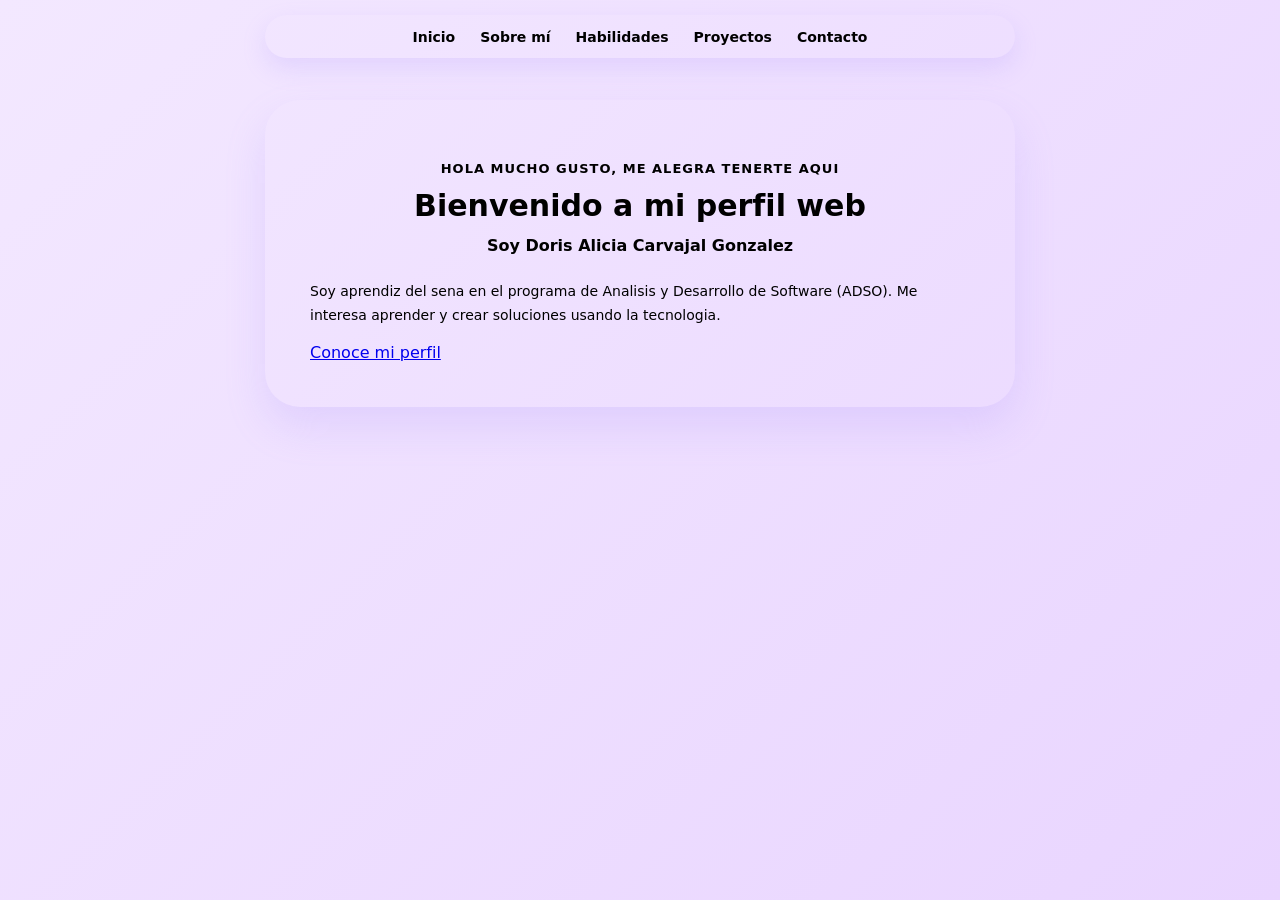
<file: Vista/index.html>
<!DOCTYPE html>
<html lang="es">

<head>
    <meta charset="UTF-8">
    <title>Bienvenido a mi perfil web</title>
    <link rel="stylesheet" href="../Assets/css/estilos.css">
</head>

<body>
    <nav aria-label="Navegación principal" class="menu-navegacion">
        <ul>
            <li><a href="index.html">Inicio</a></li>
            <li><a href="#titulo-perfil">Sobre mí</a></li>
            <li><a href="#ventana-habilidades">Habilidades</a></li>
            <li><a href="#ventana-proyectos">Proyectos</a></li>
            <li><a href="#ventana-contacto">Contacto</a></li>
        </ul>
    </nav>

    <main>
        <selection class="contenedor" aria-labelledby="título-inicio">
            <div class="item">
                <p>Hola mucho gusto, me alegra tenerte aqui</p>
                <h1 id="título-inicio"> Bienvenido a mi perfil web</h1>
                <h2>Soy Doris Alicia Carvajal Gonzalez</h2>
                <p>
                    Soy aprendiz del sena en el programa de Analisis y Desarrollo de Software (ADSO).
                    Me interesa aprender y crear soluciones usando la tecnologia.
                </p>
                <a href="../Vista/perfi.html">Conoce mi perfil</a>
            </div>
        </selection>
    </main>
</body>

</html>
</file>
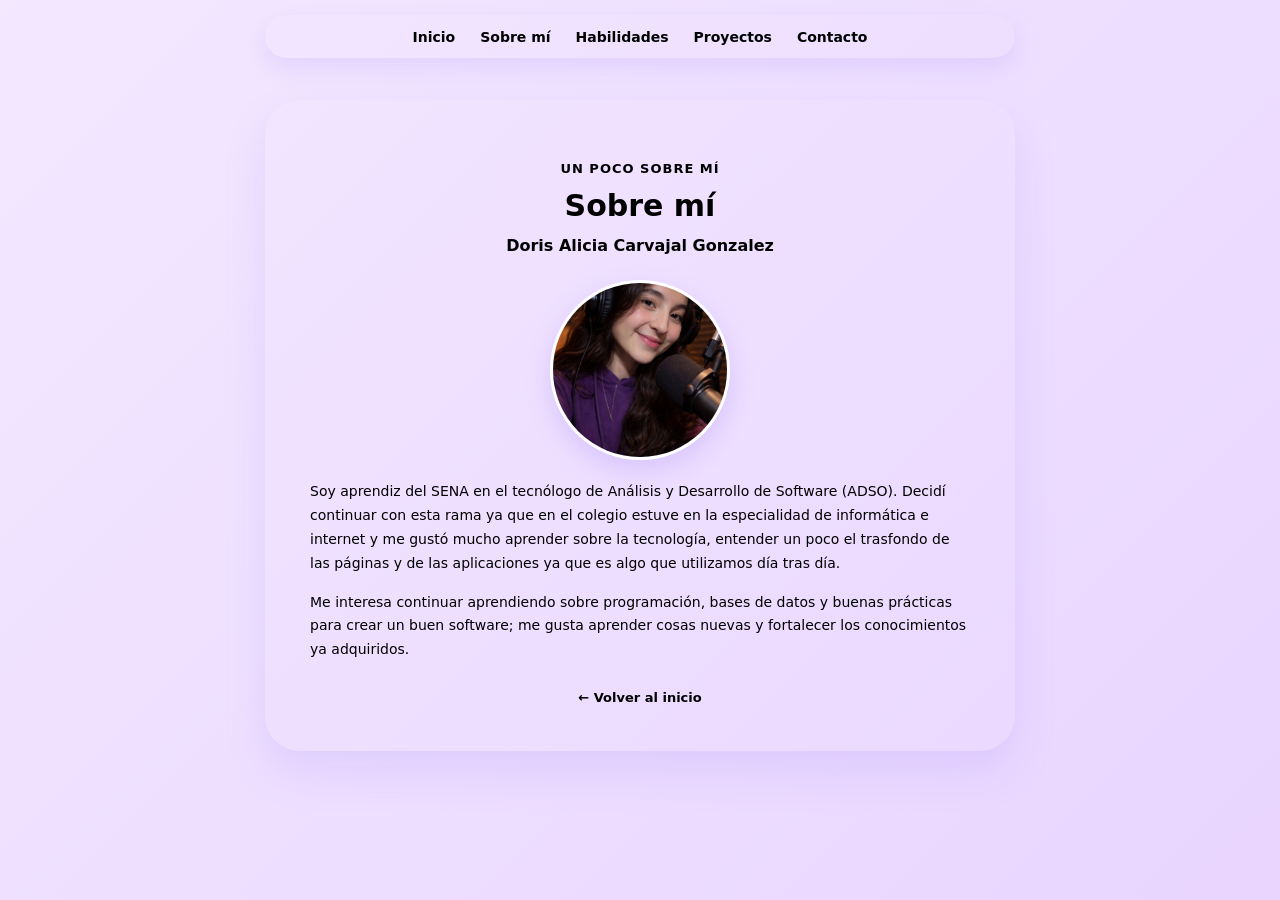
<file: Vista/perfi.html>
<!DOCTYPE html>
<html lang="es">

<head>
    <meta charset="UTF-8">
    <title>Sobre mí - Mi Perfil Web</title>
    <link rel="stylesheet" href="../Assets/css/estilos.css">
</head>

<body>

    <nav aria-label="Navegación principal" class="menu-navegacion">
        <ul>
            <li><a href="index.html">Inicio</a></li>
            <li><a href="#titulo-perfil">Sobre mí</a></li>
            <li><a href="#ventana-habilidades">Habilidades</a></li>
            <li><a href="#ventana-proyectos">Proyectos</a></li>
            <li><a href="#ventana-contacto">Contacto</a></li>
        </ul>
    </nav>

   
    <main>
        <section class="contenedor" aria-current="título-perfil">
            <article class="item">
                <p>Un poco sobre mí</p>
                <h1 id="titulo-perfil">Sobre mí</h1>
                <h2>Doris Alicia Carvajal Gonzalez</h2>
                <img class="foto-perfil" src="../Assets/img/image.png" alt="Doris">
                <p>
                    Soy aprendiz del SENA en el tecnólogo de Análisis y Desarrollo de Software (ADSO).
                    Decidí continuar con esta rama ya que en el colegio estuve en la especialidad de informática e
                    internet y me gustó mucho aprender sobre la tecnología, entender un poco el trasfondo de las páginas
                    y de las aplicaciones ya que es algo que utilizamos día tras día.
                </p>
                <p>
                    Me interesa continuar aprendiendo sobre programación, bases de datos y buenas prácticas
                    para crear un buen software; me gusta aprender cosas nuevas y fortalecer los conocimientos ya
                    adquiridos.
                </p>

                <div class="contenedor-volver">
                    <a href="../Vista/index.html">← Volver al inicio</a>
                </div>
            </article>
        </section>
    </main>

    
    <dialog class="ventana-habilidades" id="ventana-habilidades" aria-labelledby="titulo-habilidades">
        <div class="ventana-contenido">
            <button class="ventana-cerrar" type="button" aria-label="Cerrar ventana">&times;</button>
            <p class="ventana-etiqueta">Lo que he aprendido</p>
            <h2 id="titulo-habilidades">Mis Habilidades</h2>
            <p class="ventana-descripcion">Algunas tecnologías y herramientas con las que he trabajado:</p>
            <ul class="habilidades-lista">
                <li class="habilidad-tarjeta">
                    <h3>JavaScript</h3>
                    <p>Lógica de programación e interactividad dinámica para páginas y componentes web modernos.</p>
                </li>
                <li class="habilidad-tarjeta">
                    <h3>.NET</h3>
                    <p>Desarrollo robusto de aplicaciones backend y web utilizando el ecosistema y los patrones de arquitectura de .NET.</p>
                </li>
                <li class="habilidad-tarjeta">
                    <h3>SQL Server</h3>
                    <p>Diseño, modelado y administración de bases de datos relacionales, garantizando la seguridad y la correcta gestión de los datos.</p>
                </li>
                <li class="habilidad-tarjeta">
                    <h3>MySQL</h3>
                    <p>Gestión eficiente de datos, consultas estructuradas (SQL) y optimización para el soporte de proyectos web dinámicos.</p>
                </li>
                <li class="habilidad-tarjeta">
                    <h3>HTML</h3>
                    <p>Creación de la estructura semántica esencial y organización óptima del contenido para páginas web accesibles.</p>
                </li>
                <li class="habilidad-tarjeta">
                    <h3>C#</h3>
                    <p>Fundamentos sólidos de programación orientada a objetos y desarrollo de soluciones de software eficientes y escalables.</p>
                </li>
            </ul>
        </div>
    </dialog>

   
    <dialog class="ventana-proyectos" id="ventana-proyectos" aria-labelledby="titulo-proyectos">
        <div class="ventana-contenido">
            <button class="ventana-cerrar" type="button" aria-label="Cerrar ventana">&times;</button>
            <p class="ventana-etiqueta">Proyecto grupal</p>
            <h2 id="titulo-proyectos">WIPACER</h2>

            <img class="proyecto-admi" src="../Assets/img/94127.jpg" alt="Página Administrador WIPACER">

            <div class="proyecto-detalles">
                <article class="habilidad-tarjeta proyecto-tarjeta">
                    <h3>Objetivo</h3>
                    <p>Que las empresas encuentren todo lo que necesitan en una sola aplicación.</p>
                </article>
                <article class="habilidad-tarjeta proyecto-tarjeta">
                    <h3>Descripción</h3>
                    <p>Gestionar productos, contabilidad, administración, facturación y materia prima en un solo lugar.</p>
                </article>
                <article class="habilidad-tarjeta proyecto-tarjeta">
                    <h3>Mi participación</h3>
                    <p>Me encargué del módulo de inventario y materia prima, tanto en diseño visual como en la lógica.</p>
                </article>
                <article class="habilidad-tarjeta proyecto-tarjeta">
                    <h3>Tecnologías</h3>
                    <ul>
                        <li>Visual Studio</li>
                        <li>.NET MVC</li>
                        <li>SQL Server</li>
                    </ul>
                </article>
            </div>
        </div>
    </dialog>


    <dialog class="ventana-contacto" id="ventana-contacto" aria-labelledby="titulo-contacto">
        <div class="ventana-contenido">
            <button class="ventana-cerrar" type="button" aria-label="Cerrar ventana de contacto">&times;</button>
            <p class="ventana-etiqueta">Ponte en contacto</p>
            <h2 id="titulo-contacto">Contacto</h2>

            <div class="contacto-lista">
                <article class="habilidad-tarjeta">
                    <h3>Correo académico</h3>
                    <p>doriscarvajal@sena.edu.co</p>
                </article>
                <article class="habilidad-tarjeta">
                    <h3>Teléfono</h3>
                    <p>3214568796</p>
                </article>
                <article class="habilidad-tarjeta">
                    <h3>Teléfono alternativo</h3>
                    <p>3157864859</p>
                </article>
                <article class="habilidad-tarjeta">
                    <h3>Instagram</h3>
                    <p>doris.alicia</p>
                </article>
            </div>
        </div>
    </dialog>

    <script>
        // Manejo de botones para cerrar modales
        document.querySelectorAll("dialog").forEach((ventana) => {
            const botonCerrar = ventana.querySelector(".ventana-cerrar");

            if (botonCerrar) {
                botonCerrar.addEventListener("click", () => ventana.close());
            }
        });

        function abrirDialogoDeHash() {
            const idHash = window.location.hash.slice(1);
            if (idHash) {
                const destino = document.getElementById(idHash);
                if (destino instanceof HTMLDialogElement) {
                    document.querySelectorAll("dialog").forEach(d => {
                        if (d.open && d !== destino) d.close();
                    });
                    
                    if (!destino.open) {
                        destino.showModal();
                    }
                }
            }
        }

        window.addEventListener("DOMContentLoaded", abrirDialogoDeHash);
        window.addEventListener("hashchange", abrirDialogoDeHash);
    </script>
</body>

</html>
</file>
<file: Assets/css/estilos.css>
*{
:root {
    --color-fondo: #f3e8ff;
    --color-tarjeta: #ffffff;
    --color-morado-pastel: #a78bfa;
    --color-morado-texto: #6d28d9;
    --color-morado-hover: #7c3aed;
    --texto-principal: #3b0764;
    --borde-suave: #e9d5ff;
}

* {
    box-sizing: border-box;
}

body {
    font-family: 'Segoe UI', system-ui, -apple-system, sans-serif;
    background: linear-gradient(135deg, #f3e8ff 0%, #e9d5ff 100%);
    color: var(--texto-principal);
    margin: 0;
    min-height: 100vh;
    display: flex;
    flex-direction: column;
    align-items: center;
    padding-top: 100px;
    padding-bottom: 40px;
}


.menu-navegacion {
    position: fixed;
    top: 15px;
    left: 50%;
    transform: translateX(-50%);
    width: 90%;
    max-width: 750px;
    background-color: var(--color-tarjeta);
    padding: 12px 30px;
    border-radius: 50px;
    box-shadow: 0 10px 25px rgba(167, 139, 250, 0.2);
    display: flex;
    justify-content: center;
    align-items: center;
    z-index: 1000;
    border: 1px solid var(--borde-suave);
}

.menu-navegacion ul {
    list-style: none;
    padding: 0;
    margin: 0;
    display: flex;
    flex-direction: row;
    gap: 25px;
    flex-wrap: wrap;
    justify-content: center;
}

.menu-navegacion a {
    text-decoration: none;
    color: var(--color-morado-texto);
    font-weight: 600;
    font-size: 14px;
    transition: color 0.2s ease;
}

.menu-navegacion a:hover {
    color: var(--color-morado-hover);
}

main {
    width: 90%;
    max-width: 750px;
    display: flex;
    justify-content: center;
}

.contenedor {
    background-color: var(--color-tarjeta);
    width: 100%;
    padding: 45px;
    border-radius: 35px;
    box-shadow: 0 20px 40px rgba(167, 139, 250, 0.2);
    border: 1px solid var(--borde-suave);
}

/* --- TIPOGRAFÍA Y TEXTOS --- */
.item > p:first-child {
    font-size: 13px;
    color: var(--color-morado-texto);
    font-weight: 700;
    text-transform: uppercase;
    letter-spacing: 1px;
    margin-bottom: 8px;
    text-align: center;
}


.contenedor-foto-perfil {
    display: flex;
    justify-content: center;
    align-items: center;
    margin: 20px 0 25px 0;
    width: 100%;
}

.foto-perfil {
    width: 180px;
    height: 180px;
    max-width: 100%;
    flex-shrink: 0;
    object-fit: cover;
    border-radius: 50%;
    box-shadow: 0 10px 25px rgba(167, 139, 250, 0.3);
    border: 3px solid #ffffff;
    transition: transform 0.3s ease;
}

.foto-perfil:hover {
    transform: scale(1.03);
}

.contenedor h1 {
    font-size: 30px;
    color: var(--color-morado-texto);
    margin-top: 0;
    margin-bottom: 8px;
    font-weight: 700;
    text-align: center;
}

.contenedor h2 {
    font-size: 16px;
    color: var(--color-morado-hover);
    margin-bottom: 25px;
    font-weight: 600;
    text-align: center;
}

.item p {
    font-size: 14px;
    line-height: 1.7;
    margin-bottom: 15px;
    color: var(--texto-principal);
}

.contenedor-volver {
    margin-top: 25px;
    text-align: center;
}

.contenedor-volver a {
    color: var(--color-morado-texto);
    text-decoration: none;
    font-size: 13px;
    font-weight: 600;
    transition: color 0.2s;
}

.contenedor-volver a:hover {
    color: var(--color-morado-hover);
    text-decoration: underline;
}


dialog.ventana-habilidades,
dialog.ventana-proyectos,
dialog.ventana-contacto {
    border: 1px solid var(--borde-suave);
    border-radius: 30px;
    padding: 35px;
    max-width: 650px;
    width: 90%;
    background-color: var(--color-tarjeta);
    box-shadow: 0 25px 50px rgba(109, 40, 217, 0.15);
}

dialog::backdrop {
    background-color: rgba(91, 33, 182, 0.25);
    backdrop-filter: blur(4px);
}

.ventana-cerrar {
    float: right;
    background: #f3e8ff;
    border: none;
    font-size: 18px;
    cursor: pointer;
    color: var(--color-morado-texto);
    width: 36px;
    height: 36px;
    border-radius: 50%;
    display: flex;
    align-items: center;
    justify-content: center;
    transition: background 0.2s;
}

.ventana-cerrar:hover {
    background: #e9d5ff;
}

.ventana-etiqueta {
    font-size: 11px;
    text-transform: uppercase;
    color: var(--color-morado-texto);
    font-weight: 700;
    letter-spacing: 1px;
    margin: 0;
}

dialog h2 {
    font-size: 22px;
    color: var(--color-morado-texto);
    margin: 5px 0 15px 0;
}

.ventana-descripcion {
    font-size: 13px;
    color: var(--texto-principal);
    margin-bottom: 20px;
}

.habilidades-lista, .proyecto-detalles, .contacto-lista {
    display: grid;
    grid-template-columns: repeat(auto-fit, minmax(240px, 1fr));
    gap: 15px;
    margin-top: 15px;
}

.habilidad-tarjeta {
    background-color: #faf5ff;
    border: 1px solid var(--borde-suave);
    border-radius: 20px;
    padding: 18px;
    transition: transform 0.2s ease, box-shadow 0.2s ease;
}

.habilidad-tarjeta:hover {
    transform: translateY(-2px);
    box-shadow: 0 8px 20px rgba(167, 139, 250, 0.2);
}

.habilidad-tarjeta h3 {
    font-size: 14px;
    color: var(--color-morado-texto);
    margin-bottom: 6px;
    margin-top: 0;
}

.habilidad-tarjeta p, .habilidad-tarjeta li {
    font-size: 12px;
    color: var(--texto-principal);
    margin: 0;
    line-height: 1.5;
}
.proyecto-admi {
    display: block ;
    width: 100% ;
    height: auto ;
    max-height: none ;
    max-width: 100% ;
    object-fit: contain ;
    border-radius: 16px;
    margin: 15px 0;
}

dialog.ventana-proyectos {
    max-width: 900px ;
    width: 95% ;
}

.foto-perfil {
    display: block ;
    margin: 20px auto ;
    width: 180px ;
    height: 180px ;
    max-width: 100% ;
    object-fit: cover ;
    border-radius: 50% ;
}

img {
    max-width:30%;
    height: auto;
}
}
</file>
